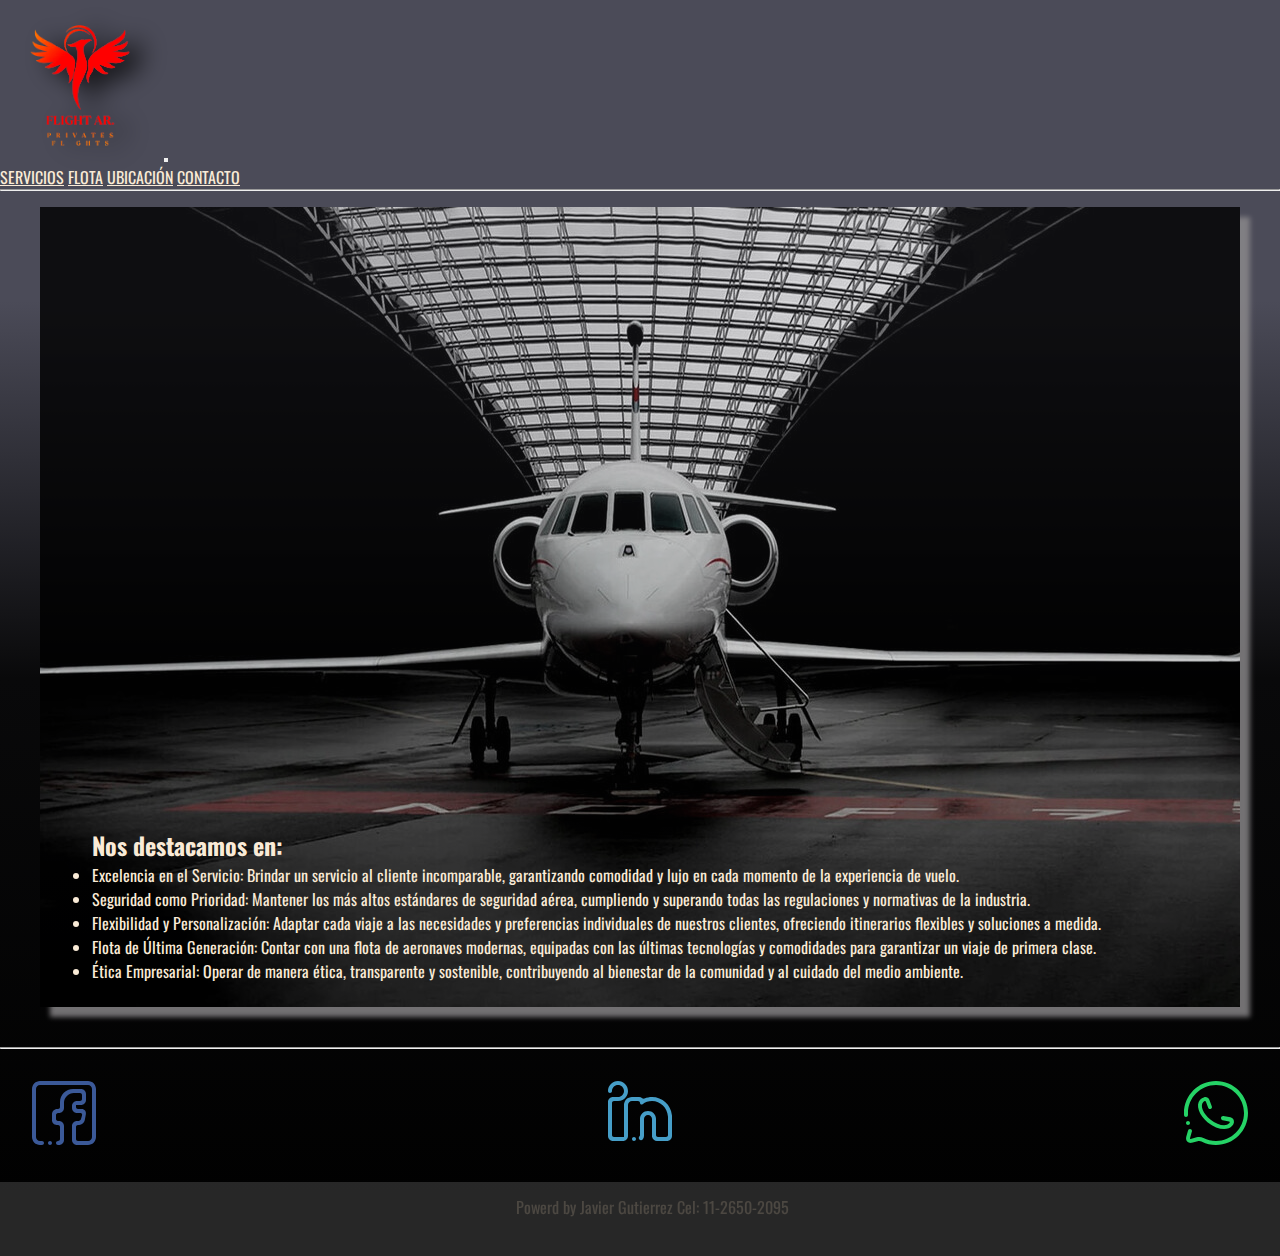
<file: index.html>
<!DOCTYPE html>
<html lang="en">
<head>
    <meta charset="UTF-8">
    <meta name="viewport" content="width=device-width, initial-scale=1.0">
    <title>Inicio</title>
    <link rel="stylesheet" href="css/style.css">
    <link href="https://cdn.jsdelivr.net/npm/bootstrap@5.3.2/dist/css/bootstrap.min.css" rel="stylesheet" integrity="sha384-T3c6CoIi6uLrA9TneNEoa7RxnatzjcDSCmG1MXxSR1GAsXEV/Dwwykc2MPK8M2HN" crossorigin="anonymous">
    <link rel="preconnect" href="https://fonts.googleapis.com">
<link rel="preconnect" href="https://fonts.gstatic.com" crossorigin>
<link href="https://fonts.googleapis.com/css2?family=Oswald&display=swap" rel="stylesheet">

</head>
<body>
    <header>

      <nav class="navbar navbar-expand-lg ">


        <div class="container-fluid">
          <a class="navbar-brand" href="index.html">  <img id="logo" src="./img/Blue_and_Yellow_Illustrative_Travel_Agency_Logo-removebg-preview.png" alt="logodepagina"></a>

          <button class="navbar-toggler" type="button" data-bs-toggle="collapse" data-bs-target="#navbarNavAltMarkup" aria-controls="navbarNavAltMarkup" aria-expanded="false" aria-label="Toggle navigation">
            <span class="navbar-toggler-icon"></span>
          </button>
          <div class="collapse navbar-collapse m-5" id="navbarNavAltMarkup">
            <div class="navbar-nav">
              <a class="nav-link active text-light" aria-current="page" href="pages/Servicios.html">SERVICIOS</a>
              <a class="nav-link text-light" href="pages/Flota.html">FLOTA</a>
              <a class="nav-link text-light" href="pages/Ubicacion.html">UBICACIÓN</a>
              <a class="nav-link text-light" href="pages/Contacto.html">CONTACTO</a>

            </div>
          </div>
        </div>
      </nav>



    </header>
  
    <hr>

    <main>
      
      <div class="div-central">
        
        <img class="img-index" src="img/avionindex.jpeg" alt="avionEnHangar">
        
        <div class="texto">
          
          <h2>Nos destacamos en:</h2>


              <ul>
                <li>Excelencia en el Servicio: Brindar un servicio al cliente incomparable, garantizando comodidad y lujo en cada momento de la experiencia de vuelo.
                </li>
                <li>Seguridad como Prioridad: Mantener los más altos estándares de seguridad aérea, cumpliendo y superando todas las regulaciones y normativas de la industria.
                </li>
                <li>Flexibilidad y Personalización: Adaptar cada viaje a las necesidades y preferencias individuales de nuestros clientes, ofreciendo itinerarios flexibles y soluciones a medida.
                </li>
                <li>Flota de Última Generación: Contar con una flota de aeronaves modernas, equipadas con las últimas tecnologías y comodidades para garantizar un viaje de primera clase.
                </li>
                <li>Ética Empresarial: Operar de manera ética, transparente y sostenible, contribuyendo al bienestar de la comunidad y al cuidado del medio ambiente.
                </li>
              </ul>
  </div>

</div>

  <br>

 
    </main>

    <hr>

    <footer>

      <div class="redes">

        <a href="https://www.facebook.com/" target="_blank">
          <img src="./img/reshot-icon-facebook-square-GCAE9R73J5.svg" alt="logofacebook">
        </a>
        <a href="https://www.linkedin.com/" target="_blank">
          <img src="./img/reshot-icon-linkedin-G7YJ8FXBKT.svg" alt="logolikedin">
        
        </a>
        <a href="https://www.whatsapp.com/" target="_blank">
          <img src="./img/reshot-icon-whatsapp-UANBKF398R.svg" alt="escribir al wathsaap">
        </a>
        

      </div>


<div class="powered">
  <p>
    Powerd by Javier Gutierrez Cel: 11-2650-2095
  </p>
</div>


    </footer>

    <script src="https://cdn.jsdelivr.net/npm/bootstrap@5.3.2/dist/js/bootstrap.bundle.min.js" integrity="sha384-C6RzsynM9kWDrMNeT87bh95OGNyZPhcTNXj1NW7RuBCsyN/o0jlpcV8Qyq46cDfL" crossorigin="anonymous"></script>
    
</body>

</html>
</file>
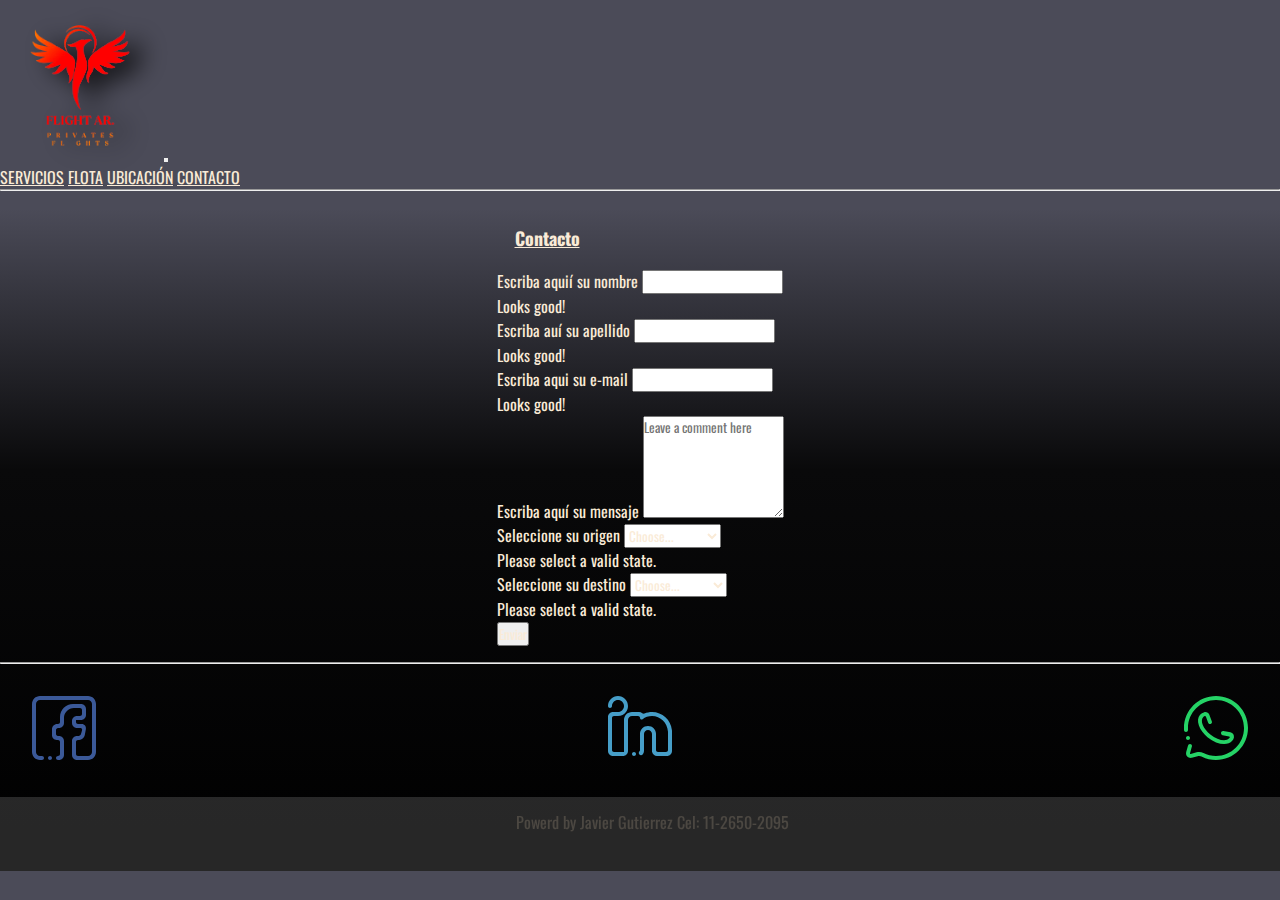
<file: pages/Contacto.html>
<!DOCTYPE html>
<html lang="en">
<head>
    <meta charset="UTF-8">
    <meta name="viewport" content="width=device-width, initial-scale=1.0">
    <title>Contacto</title>
    <link rel="stylesheet" href="../css/style.css">
    <link href="https://cdn.jsdelivr.net/npm/bootstrap@5.3.2/dist/css/bootstrap.min.css" rel="stylesheet" integrity="sha384-T3c6CoIi6uLrA9TneNEoa7RxnatzjcDSCmG1MXxSR1GAsXEV/Dwwykc2MPK8M2HN" crossorigin="anonymous">
    <link rel="preconnect" href="https://fonts.googleapis.com">
    <link rel="preconnect" href="https://fonts.gstatic.com" crossorigin>
    <link href="https://fonts.googleapis.com/css2?family=Oswald&display=swap" rel="stylesheet">
    


</head>
<body>

  <header>

    <nav class="navbar navbar-expand-lg ">


      <div class="container-fluid">
        <a class="navbar-brand" href="../index.html">  <img id="logo" src="../img/Blue_and_Yellow_Illustrative_Travel_Agency_Logo-removebg-preview.png" alt="logodepagina"></a>
        <button class="navbar-toggler" type="button" data-bs-toggle="collapse" data-bs-target="#navbarNavAltMarkup" aria-controls="navbarNavAltMarkup" aria-expanded="false" aria-label="Toggle navigation">
          <span class="navbar-toggler-icon"></span>
        </button>
        <div class="collapse navbar-collapse m-5" id="navbarNavAltMarkup">
          <div class="navbar-nav">
            <a class="nav-link active" aria-current="page" href="Servicios.html">SERVICIOS</a>
            <a class="nav-link" href="Flota.html">FLOTA</a>
            <a class="nav-link" href="Ubicacion.html">UBICACIÓN</a>
            <a class="nav-link text-light" href="Contacto.html">CONTACTO</a>

          </div>
        </div>
      </div>
    </nav>

  </header>

    <hr>

    <main>



<div class="div-contacto">

  <h1 class="titulos"><u>Contacto</u></h1>


  <form class="row g-3 needs-validation m-1" novalidate="">
    <div class="col-md-4 position-relative">
      <label for="validationTooltip01" class="form-label text-light">Escriba aquií su nombre</label>
      <input type="text" class="form-control" id="validationTooltip01" value="" required="">
      <div class="valid-tooltip">
        Looks good!
      </div>
    </div>
    <div class="col-md-4 position-relative">
      <label for="validationTooltip02" class="form-label text-light">Escriba auí su apellido</label>
      <input type="text" class="form-control" id="validationTooltip02" value="" required="">
      <div class="valid-tooltip">
        Looks good!
      </div>
    </div>
  
    <div class=" col-md-4 position-relative">
      <label for="validationTooltip02" class="form-label text-light">Escriba aqui su e-mail</label>
      <input type="email" class="form-control" id="validationTooltip02" value="" required="">
      <div class="valid-tooltip">
        Looks good!
      </div>
    </div>
  
    <div class="form-floating">
      <label for="validationTooltip02" class="form-label text-black">Escriba aquí su mensaje</label>
      <textarea class="form-control" placeholder="Leave a comment here" id="floatingTextarea" style="height: 100px"></textarea>
    </div>
  
  
    <div class="col-md-6 position-relative">
      <label for="validationTooltip04" class="form-label text-light">Seleccione su origen</label>
      <select class="form-select" id="validationTooltip04" required="">
        <option selected="" disabled="" value="">Choose...</option>
        <option>BUENOS AIRES</option>
        <option value="">CORDOBA</option>
        <option value="">MENDOZA</option>
        <option value="">SANTA FE</option>
        <option value="">MAR DEL PLATA</option>
      </select>
      <div class="invalid-tooltip">
        Please select a valid state.
      </div>
    </div>

    <div class="col-md-6 position-relative">
      <label for="validationTooltip04" class="form-label text-light">Seleccione su destino</label>
      <select class="form-select " id="validationTooltip04" required="">
        <option selected="" disabled="" value="">Choose...</option>
        <option>BUENOS AIRES</option>
        <option value="">CORDOBA</option>
        <option value="">MENDOZA</option>
        <option value="">SANTA FE</option>
        <option value="">MAR DEL PLATA</option>
      </select>
      <div class="invalid-tooltip">
        Please select a valid state.
      </div>
    </div>


    <div class="col-12">
      <button class="btn btn-warning" type="submit">Enviar</button>
    </div>
  </form>
  

</div>




          

    </main>

    <hr>

    <footer>

      <div class="redes">

        <a href="https://www.facebook.com/" target="_blank">
          <img src="../img/reshot-icon-facebook-square-GCAE9R73J5.svg" alt="logofacebook">
        </a>
        <a href="https://www.linkedin.com/" target="_blank">
          <img src="../img/reshot-icon-linkedin-G7YJ8FXBKT.svg" alt="logolikedin">
        
        </a>
        <a href="https://www.whatsapp.com/" target="_blank">
          <img src="../img/reshot-icon-whatsapp-UANBKF398R.svg" alt="escribir al wathsaap">
        </a>
        

      </div>


<div class="powered">
  <p>
    Powerd by Javier Gutierrez Cel: 11-2650-2095
  </p>
</div>


    </footer>
      


    <script src="https://cdn.jsdelivr.net/npm/bootstrap@5.3.2/dist/js/bootstrap.bundle.min.js" integrity="sha384-C6RzsynM9kWDrMNeT87bh95OGNyZPhcTNXj1NW7RuBCsyN/o0jlpcV8Qyq46cDfL" crossorigin="anonymous"></script>
    
</body>
</html>
</file>
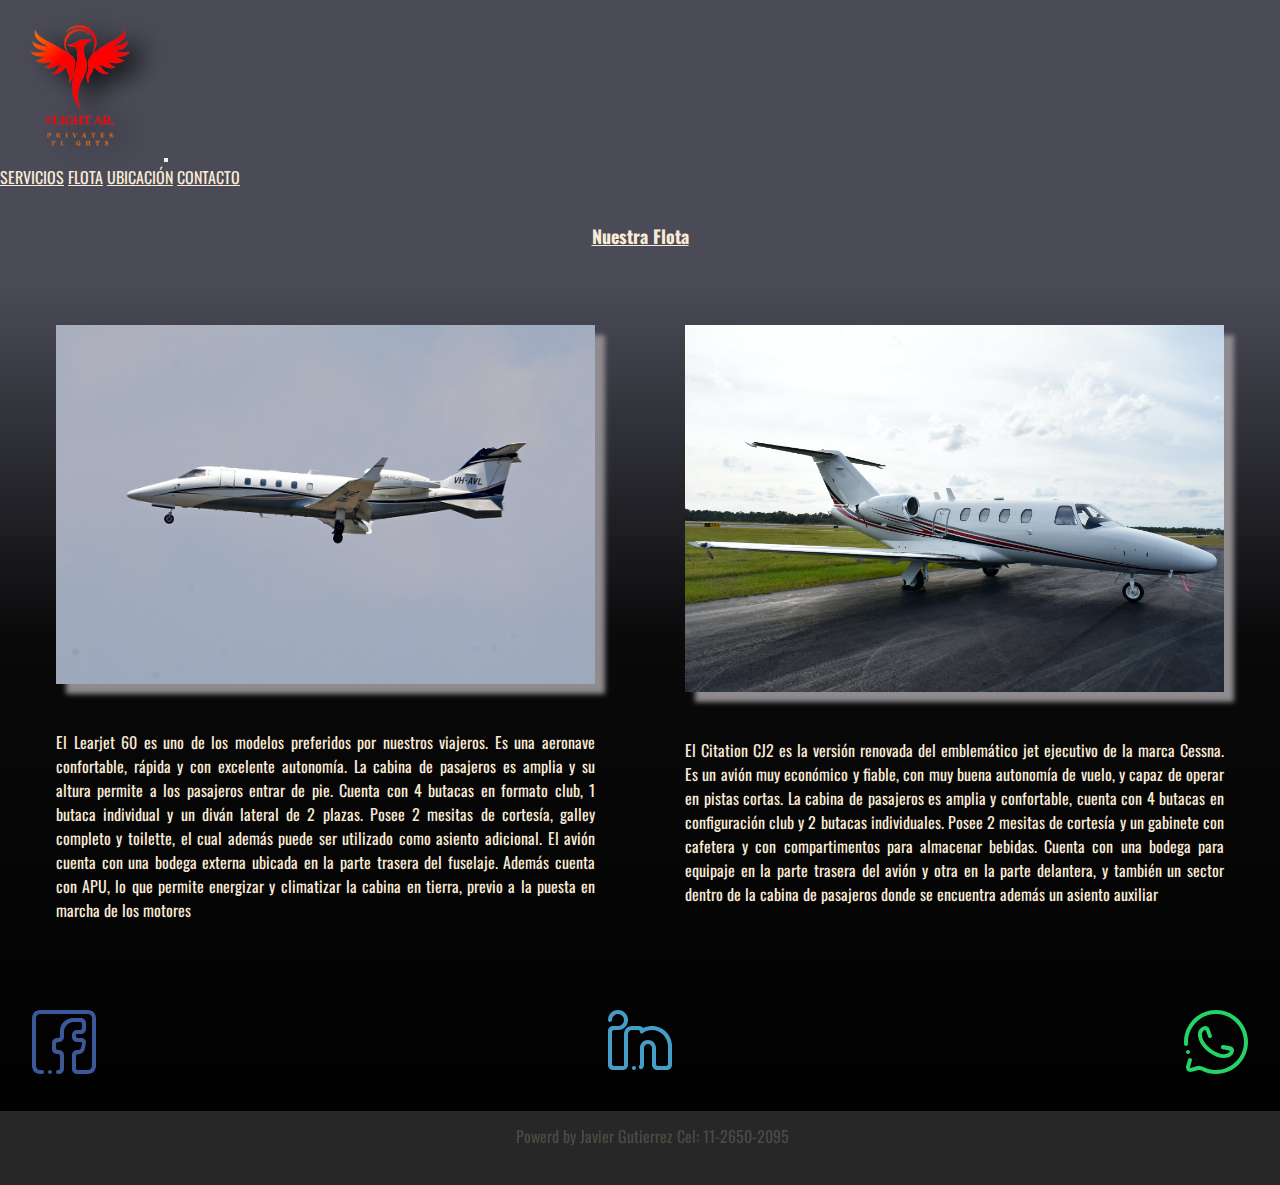
<file: pages/Flota.html>
<!DOCTYPE html>
<html lang="en">
<head>
  <meta charset="UTF-8">
  <meta name="viewport" content="width=device-width, initial-scale=1.0">
  <link rel="stylesheet" href="../css/style.css">
  <link href="https://cdn.jsdelivr.net/npm/bootstrap@5.3.2/dist/css/bootstrap.min.css" rel="stylesheet" integrity="sha384-T3c6CoIi6uLrA9TneNEoa7RxnatzjcDSCmG1MXxSR1GAsXEV/Dwwykc2MPK8M2HN" crossorigin="anonymous">
  <link rel="preconnect" href="https://fonts.googleapis.com">
  <link rel="preconnect" href="https://fonts.gstatic.com" crossorigin>
  <link href="https://fonts.googleapis.com/css2?family=Oswald&display=swap" rel="stylesheet">
  
  <title>FLOTA</title>
</head>

<body>

  <header>

    <nav class="navbar navbar-expand-lg ">
      <div class="container-fluid">
        <a class="navbar-brand" href="../index.html">  <img id="logo" src="../img/Blue_and_Yellow_Illustrative_Travel_Agency_Logo-removebg-preview.png" alt="logodepagina"></a>
        <button class="navbar-toggler" type="button" data-bs-toggle="collapse" data-bs-target="#navbarNavAltMarkup" aria-controls="navbarNavAltMarkup" aria-expanded="false" aria-label="Toggle navigation">
          <span class="navbar-toggler-icon"></span>
        </button>
        <div class="collapse navbar-collapse m-5" id="navbarNavAltMarkup">
          <div class="navbar-nav">
            <a class="nav-link active " aria-current="page" href="Servicios.html">SERVICIOS</a>
            <a class="nav-link text-light" href="Flota.html">FLOTA</a>
            <a class="nav-link " href="Ubicacion.html">UBICACIÓN</a>
            <a class="nav-link " href="Contacto.html">CONTACTO</a>

          </div>
        </div>
      </div>
    </nav>



  </header>

  <main>
    
    <h1 class="titulo"><u>Nuestra Flota</u></h1>
 
    <section class="grid-container">

      <div class="grid-item">
        <img id="LJ60" class="img-flota" src="../img/LR60.jpg" alt="fotoDeUnLearJet60">
        <p class="p-grid"> El Learjet 60 es uno de los modelos preferidos por nuestros viajeros. Es una aeronave confortable, rápida y con excelente autonomía.
          
          La cabina de pasajeros es amplia y su altura permite a los pasajeros entrar de pie. Cuenta con 4 butacas en formato club, 1 butaca individual y un diván lateral de 2 plazas. Posee 2 mesitas de cortesía, galley completo y toilette, el cual además puede ser utilizado como asiento adicional.
          
          El avión cuenta con una bodega externa ubicada en la parte trasera del fuselaje. Además cuenta con APU, lo que permite energizar y climatizar la cabina en tierra, previo a la puesta en marcha de los motores
        </p>
      
      </div>
      
      
      <div class="grid-item">
        <img id="CESSNA" class="img-flota" src="../img/CESSNA.jpg" alt="fotoDeUnCessnaitation2">
        <p class="p-grid">El Citation CJ2 es la versión renovada del emblemático jet ejecutivo de la marca Cessna. Es un avión muy económico y fiable, con muy buena autonomía de vuelo, y capaz de operar en pistas cortas.

          La cabina de pasajeros es amplia y confortable, cuenta con 4 butacas en configuración club y 2 butacas individuales. Posee 2 mesitas de cortesía y un gabinete con cafetera y con compartimentos para almacenar bebidas.
          
          Cuenta con una bodega para equipaje en la parte trasera del avión y otra en la parte delantera, y también un sector dentro de la cabina de pasajeros donde se encuentra además un asiento auxiliar</p>
      </div>

    </section>

  </main>

  <footer>

    <div class="redes">

      <a href="https://www.facebook.com/" target="_blank">
        <img src="../img/reshot-icon-facebook-square-GCAE9R73J5.svg" alt="logofacebook">
      </a>
      <a href="https://www.linkedin.com/" target="_blank">
        <img src="../img/reshot-icon-linkedin-G7YJ8FXBKT.svg" alt="logolikedin">
      
      </a>
      <a href="https://www.whatsapp.com/" target="_blank">
        <img src="../img/reshot-icon-whatsapp-UANBKF398R.svg" alt="escribir al wathsaap">
      </a>
      

    </div>


<div class="powered">
<p>
  Powerd by Javier Gutierrez Cel: 11-2650-2095
</p>
</div>


  </footer>


        <script src="https://cdn.jsdelivr.net/npm/bootstrap@5.3.2/dist/js/bootstrap.bundle.min.js" integrity="sha384-C6RzsynM9kWDrMNeT87bh95OGNyZPhcTNXj1NW7RuBCsyN/o0jlpcV8Qyq46cDfL" crossorigin="anonymous"></script>

      


</body>
</file>
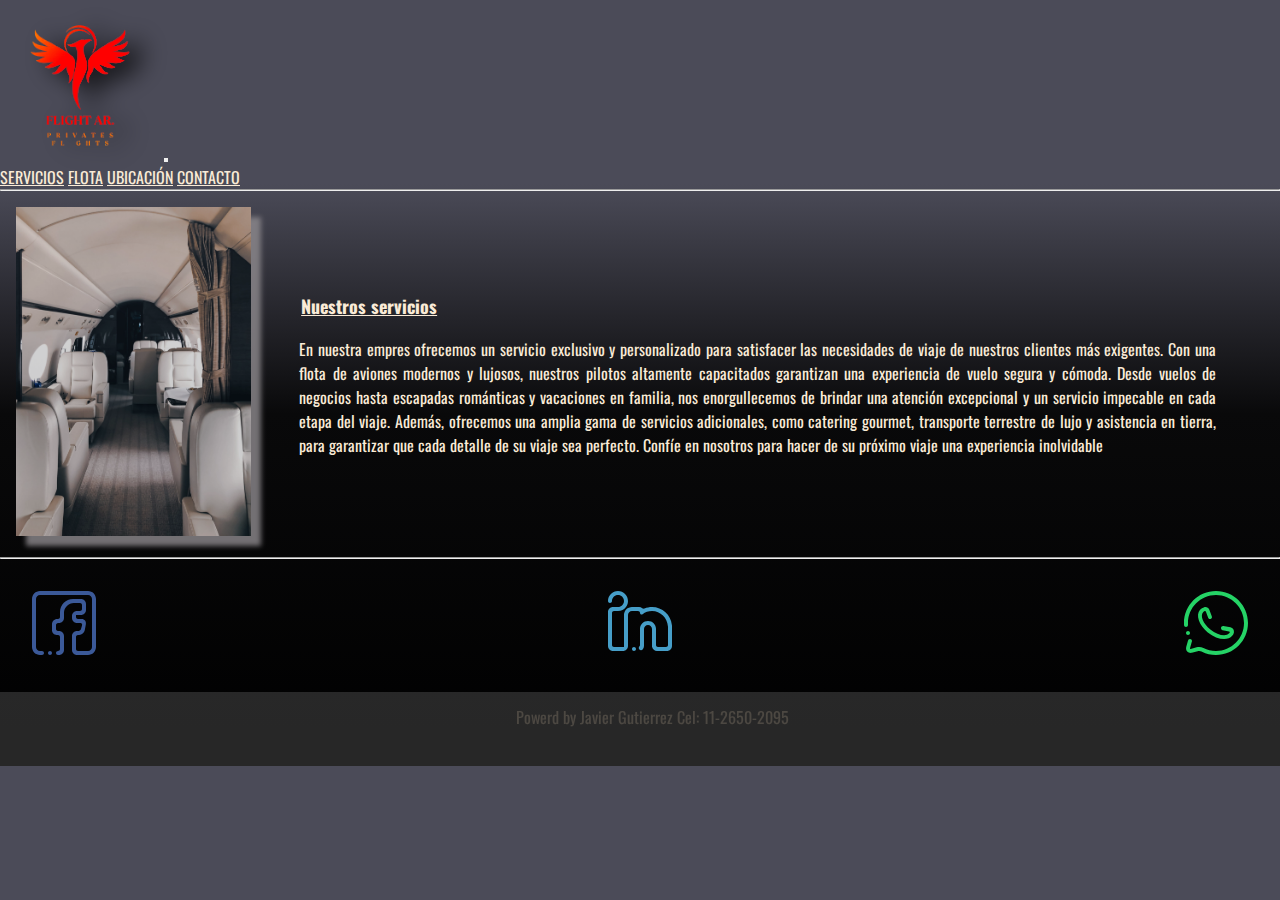
<file: pages/Servicios.html>
<!DOCTYPE html>
<html lang="en">
<head>
    <meta charset="UTF-8">
    <meta name="viewport" content="width=device-width, initial-scale=1.0">
    <title>Servicios</title>
    <link rel="stylesheet" href="../css/style.css">
    <link href="https://cdn.jsdelivr.net/npm/bootstrap@5.3.2/dist/css/bootstrap.min.css" rel="stylesheet" integrity="sha384-T3c6CoIi6uLrA9TneNEoa7RxnatzjcDSCmG1MXxSR1GAsXEV/Dwwykc2MPK8M2HN" crossorigin="anonymous">
        <link rel="preconnect" href="https://fonts.googleapis.com">
<link rel="preconnect" href="https://fonts.gstatic.com" crossorigin>
<link href="https://fonts.googleapis.com/css2?family=Oswald&display=swap" rel="stylesheet">
      


</head>
<body>

  <header>

    <nav class="navbar navbar-expand-lg ">


      <div class="container-fluid">
        <a class="navbar-brand" href="../index.html">  <img id="logo" src="../img/Blue_and_Yellow_Illustrative_Travel_Agency_Logo-removebg-preview.png" alt="logodepagina"></a>
        <button class="navbar-toggler" type="button" data-bs-toggle="collapse" data-bs-target="#navbarNavAltMarkup" aria-controls="navbarNavAltMarkup" aria-expanded="false" aria-label="Toggle navigation">
          <span class="navbar-toggler-icon"></span>
        </button>
        <div class="collapse navbar-collapse m-5" id="navbarNavAltMarkup">
          <div class="navbar-nav">
            <a class="nav-link active text-light" aria-current="page" href="Servicios.html">SERVICIOS</a>
            <a class="nav-link" href="Flota.html">FLOTA</a>
            <a class="nav-link" href="Ubicacion.html">UBICACIÓN</a>
            <a class="nav-link" href="Contacto.html">CONTACTO</a>

          </div>
        </div>
      </div>
    </nav>



  </header>


    <hr>

    <main>

        <section class="sec-servicios">

            <div>
                <img  class="img-servicios" src="../img/interiorAvion.jpeg" alt="interiorDeAvion">
            </div>
    
            <div class="div-servicios">
                <h1 class="titulos"> <u>Nuestros servicios</u></h1>
                <p>
                  En nuestra empres ofrecemos un servicio exclusivo y personalizado para satisfacer las necesidades de viaje de nuestros clientes más exigentes. Con una flota de aviones modernos y lujosos, nuestros pilotos altamente capacitados garantizan una experiencia de vuelo segura y cómoda. Desde vuelos de negocios hasta escapadas románticas y vacaciones en familia, nos enorgullecemos de brindar una atención excepcional y un servicio impecable en cada etapa del viaje. Además, ofrecemos una amplia gama de servicios adicionales, como catering gourmet, transporte terrestre de lujo y asistencia en tierra, para garantizar que cada detalle de su viaje sea perfecto. Confíe en nosotros para hacer de su próximo viaje una experiencia inolvidable
                </p>
            </div>

            
    

        </section>
        


    </main>

    <hr>

    <footer>

      <div class="redes">

        <a href="https://www.facebook.com/" target="_blank">
          <img src="../img/reshot-icon-facebook-square-GCAE9R73J5.svg" alt="logofacebook">
        </a>
        <a href="https://www.linkedin.com/" target="_blank">
          <img src="../img/reshot-icon-linkedin-G7YJ8FXBKT.svg" alt="logolikedin">
        
        </a>
        <a href="https://www.whatsapp.com/" target="_blank">
          <img src="../img/reshot-icon-whatsapp-UANBKF398R.svg" alt="escribir al wathsaap">
        </a>
        

      </div>


<div class="powered">
  <p>
    Powerd by Javier Gutierrez Cel: 11-2650-2095
  </p>
</div>


    </footer>
      


    <script src="https://cdn.jsdelivr.net/npm/bootstrap@5.3.2/dist/js/bootstrap.bundle.min.js" integrity="sha384-C6RzsynM9kWDrMNeT87bh95OGNyZPhcTNXj1NW7RuBCsyN/o0jlpcV8Qyq46cDfL" crossorigin="anonymous"></script>
    
</body>
</html>
</file>
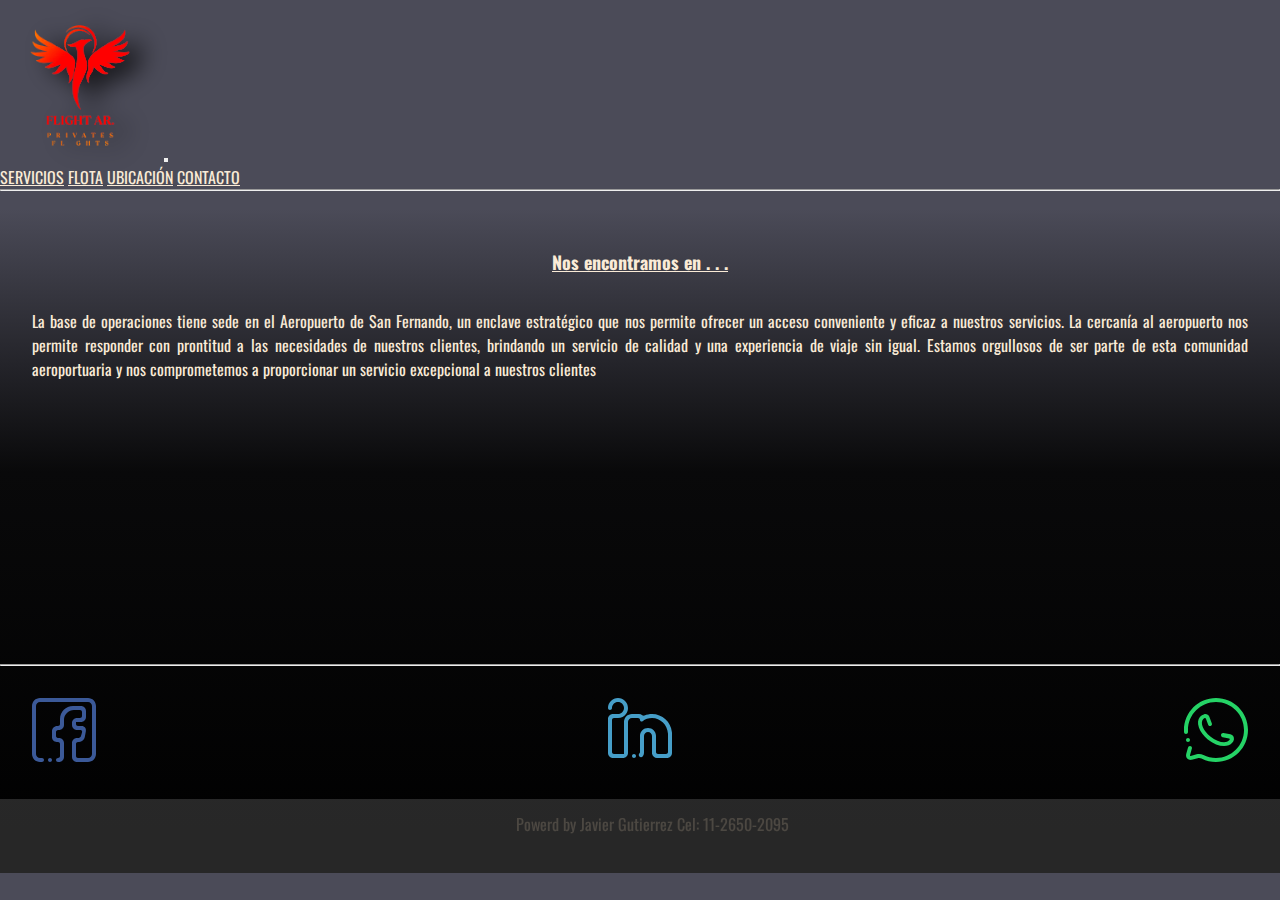
<file: pages/Ubicacion.html>
<!DOCTYPE html>
<html lang="en">
<head>
    <meta charset="UTF-8">
    <meta name="viewport" content="width=device-width, initial-scale=1.0">
    <title>Nosotros</title>
    <link rel="stylesheet" href="../css/style.css">
    <link href="https://cdn.jsdelivr.net/npm/bootstrap@5.3.2/dist/css/bootstrap.min.css" rel="stylesheet" integrity="sha384-T3c6CoIi6uLrA9TneNEoa7RxnatzjcDSCmG1MXxSR1GAsXEV/Dwwykc2MPK8M2HN" crossorigin="anonymous">
        <link rel="preconnect" href="https://fonts.googleapis.com">
<link rel="preconnect" href="https://fonts.gstatic.com" crossorigin>
<link href="https://fonts.googleapis.com/css2?family=Oswald&display=swap" rel="stylesheet">



</head>

<body>

  <header>

    <nav class="navbar navbar-expand-lg ">


      <div class="container-fluid">
        <a class="navbar-brand" href="../index.html">  <img id="logo" src="../img/Blue_and_Yellow_Illustrative_Travel_Agency_Logo-removebg-preview.png" alt="logodepagina"></a>
        <button class="navbar-toggler" type="button" data-bs-toggle="collapse" data-bs-target="#navbarNavAltMarkup" aria-controls="navbarNavAltMarkup" aria-expanded="false" aria-label="Toggle navigation">
          <span class="navbar-toggler-icon"></span>
        </button>
        <div class="collapse navbar-collapse m-5" id="navbarNavAltMarkup">
          <div class="navbar-nav">
            <a class="nav-link" aria-current="page" href="Servicios.html">SERVICIOS</a>
            <a class="nav-link" href="Flota.html">FLOTA</a>
            <a class="nav-link text-light" href="Ubicacion.html">UBICACIÓN</a>
            <a class="nav-link" href="Contacto.html">CONTACTO</a>

          </div>
        </div>
      </div>
    </nav>

  </header>

    <hr>

    <br>

    <main>


        <section class="sec-nosotros">

          <h1 class="titulos"><u>Nos encontramos en . . .</u> </h1>
  
          <p>
            La base de operaciones tiene sede  en el Aeropuerto de San Fernando, un enclave estratégico que nos permite ofrecer un acceso conveniente y eficaz a nuestros servicios. La cercanía al aeropuerto nos permite responder con prontitud a las necesidades de nuestros clientes, brindando un servicio de calidad y una experiencia de viaje sin igual. Estamos orgullosos de ser parte de esta comunidad aeroportuaria y nos comprometemos a proporcionar un servicio excepcional a nuestros clientes
          </p>
  
          <div>
            <iframe  src="https://www.google.com/maps/embed?pb=!1m18!1m12!1m3!1d3289.847385355667!2d-58.58655922453228!3d-34.45602174971262!2m3!1f0!2f0!3f0!3m2!1i1024!2i768!4f13.1!3m3!1m2!1s0x95bca5176e8d535f%3A0x1f3829912ba9bc9a!2sAeropuerto%20Internacional%20de%20San%20Fernando!5e0!3m2!1ses!2sar!4v1702264510859!5m2!1ses!2sar" width="100%" height="100%" style="border:0;" allowfullscreen="" loading="lazy" referrerpolicy="no-referrer-when-downgrade"></iframe>
          </div>
  
  
  
  
        </section>
  
        
    </main>

    <hr>

    <footer>

      <div class="redes">

        <a href="https://www.facebook.com/" target="_blank">
          <img src="../img/reshot-icon-facebook-square-GCAE9R73J5.svg" alt="logofacebook">
        </a>
        <a href="https://www.linkedin.com/" target="_blank">
          <img src="../img/reshot-icon-linkedin-G7YJ8FXBKT.svg" alt="logolikedin">
        
        </a>
        <a href="https://www.whatsapp.com/" target="_blank">
          <img src="../img/reshot-icon-whatsapp-UANBKF398R.svg" alt="escribir al wathsaap">
        </a>
        

      </div>


<div class="powered">
  <p>
    Powerd by Javier Gutierrez Cel: 11-2650-2095
  </p>
</div>


    </footer>
      


    <script src="https://cdn.jsdelivr.net/npm/bootstrap@5.3.2/dist/js/bootstrap.bundle.min.js" integrity="sha384-C6RzsynM9kWDrMNeT87bh95OGNyZPhcTNXj1NW7RuBCsyN/o0jlpcV8Qyq46cDfL" crossorigin="anonymous"></script>
    
</body>

</html>
</file>
<file: css/style.css>
* {
  padding: 0px;
  margin: 0px;
  font-family: "Oswald", sans-serif;
  color: antiquewhite;
  text-align: justify;
}

@keyframes latidos {
  from {
    transform: none;
  }
  50% {
    transform: scale(1.4);
    -webkit-transform: scale(1.4);
    -moz-transform: scale(1.4);
    -ms-transform: scale(1.4);
    -o-transform: scale(1.4);
  }
  to {
    transform: none;
  }
}
header #logo {
  width: 10em;
  margin-left: 0;
  filter: drop-shadow(12px 5px 10px #000000);
  animation: latidos 1s 1;
  -webkit-animation: latidos 1s 1;
}

/*variable*/
.titulo {
  font-family: "Oswald", sans-serif;
  font-size: large;
  color: antiquewhite;
  margin: 1em;
}

.grid-container {
  display: grid;
  justify-content: center;
  align-items: flex-start;
  grid-template-rows: repeat(1, 1fr);
  grid-template-columns: repeat(2, 1fr);
  row-gap: 10px;
  column-gap: 10px;
  padding-top: 2em;
}

.grid-item {
  display: flex;
  flex-direction: column;
  justify-content: center;
  align-items: center;
  padding: 10px;
  color: antiquewhite;
}

.p-grid {
  margin: 5%;
}

.redes {
  display: flex;
  flex-direction: row;
  align-items: center;
  justify-content: space-between;
}

.powered {
  display: flex;
  justify-content: center;
  padding: 1%;
  height: 3em;
  opacity: 0.3;
}

footer {
  display: flex;
  flex-direction: column;
  justify-content: space-between;
}
footer img {
  padding: 1rem;
  margin: 1rem;
  width: 4em;
}

/*mixin del proyecto */
/*styles*/
body {
  background: rgb(0, 0, 0);
  background: linear-gradient(0deg, rgb(0, 0, 0) 0%, rgb(9, 9, 10) 46%, rgb(75, 75, 88) 76%);
}
body main {
  display: flex;
  flex-direction: column;
  justify-content: center;
  align-items: center;
  margin: 1em;
}

.div-central {
  display: flex;
  flex-direction: column;
  position: relative;
}

.img-index {
  width: 100%;
  opacity: 0.8;
  box-shadow: 10px 10px 5px 0px rgb(143, 139, 143);
  filter: grayscale(50%);
  -webkit-filter: grayscale(50%);
}

option {
  color: black;
}

.texto {
  display: block;
  position: absolute;
  bottom: 1%;
  left: 3%;
  margin: 1em;
}

.img-flota {
  padding: 0%;
  margin: 1em;
  width: 90%;
  box-shadow: 10px 10px 5px 0px rgb(143, 139, 143);
}

/*servicios*/
.sec-servicios {
  display: flex;
  justify-content: space-around;
  flex-wrap: nowrap;
  align-items: center;
}
.sec-servicios div .img-servicios {
  width: 40rem;
  opacity: 0.8;
}
.sec-servicios .div-servicios {
  padding: 2em;
}
.sec-servicios .div-servicios h1 {
  font-family: "Oswald", sans-serif;
  font-size: large;
  color: antiquewhite;
  margin: 1em;
}
.sec-servicios .div-servicios p {
  margin: 1em;
}

/*Nosotros*/
.sec-nosotros {
  display: flex;
  flex-direction: column;
  align-items: center;
  justify-content: center;
}
.sec-nosotros .titulos {
  font-family: "Oswald", sans-serif;
  font-size: large;
  color: antiquewhite;
  margin: 1em;
}
.sec-nosotros p {
  margin: 1em;
}
.sec-nosotros div {
  width: 100%;
  margin: 2em;
  padding: 1em;
}

/*Contacto*/
.div-contacto .titulos {
  color: antiquewhite;
  font-family: "Oswald", sans-serif;
  font-size: large;
  color: antiquewhite;
  margin: 1em;
}

.powered {
  display: flex;
  flex-direction: row;
  width: 100%;
  background-color: gray;
}

/*responsive*/
@media only screen and (min-width: 300px) and (max-width: 1024px) {
  body {
    background: rgb(25, 27, 39);
    background: linear-gradient(45deg, rgb(25, 27, 39) 0%, rgb(75, 75, 88) 76%);
  }
  .titulo {
    display: block;
    position: absolute;
    top: 10em;
    font-family: "Oswald", sans-serif;
    font-size: large;
    color: antiquewhite;
    margin: 1em;
  }
  p {
    margin: 1em;
  }
  .grid-container {
    margin: 0%;
    grid-template-columns: 1fr;
    grid-template-rows: 1fr;
  }
  .grid-item-text-1 {
    grid-column: 1/5;
    grid-row: 2;
  }
  .grid-item-text2 {
    grid-column: 1/5;
    grid-row: 4;
  }
  .grid-item1 {
    grid-column: 1/4;
    grid-row: 1;
    width: 90%;
  }
  .grid-item2 {
    grid-column: 1/5;
    grid-row: 3;
    width: 90%;
  }
  .sec-servicios {
    display: flex;
    flex-direction: column;
    justify-content: center;
    align-items: center;
  }
  .div-central {
    display: flex;
    flex-direction: column;
    justify-content: center;
    align-items: center;
    position: inherit;
    flex-direction: column;
    justify-items: center;
    align-items: center;
  }
  .texto {
    position: inherit;
    display: flex;
    flex-direction: column;
    justify-content: center;
    align-items: center;
  }
}
.sec-servicios div .img-servicios {
  width: 100%;
  box-shadow: 10px 10px 5px 0px rgb(143, 139, 143);
}

/*fin responsive*/
/*Efecto*/
header:hover #logo {
  -webkit-transform: scale(1.3);
  transform: scale(1.3);
}

header {
  overflow: hidden;
}

.img-index:hover {
  filter: saturate(180%);
  -webkit-filter: saturate(180%);
}

a:hover {
  filter: saturate(400%);
  -webkit-filter: saturate(400%);
}

/*# sourceMappingURL=style.css.map */
</file>
